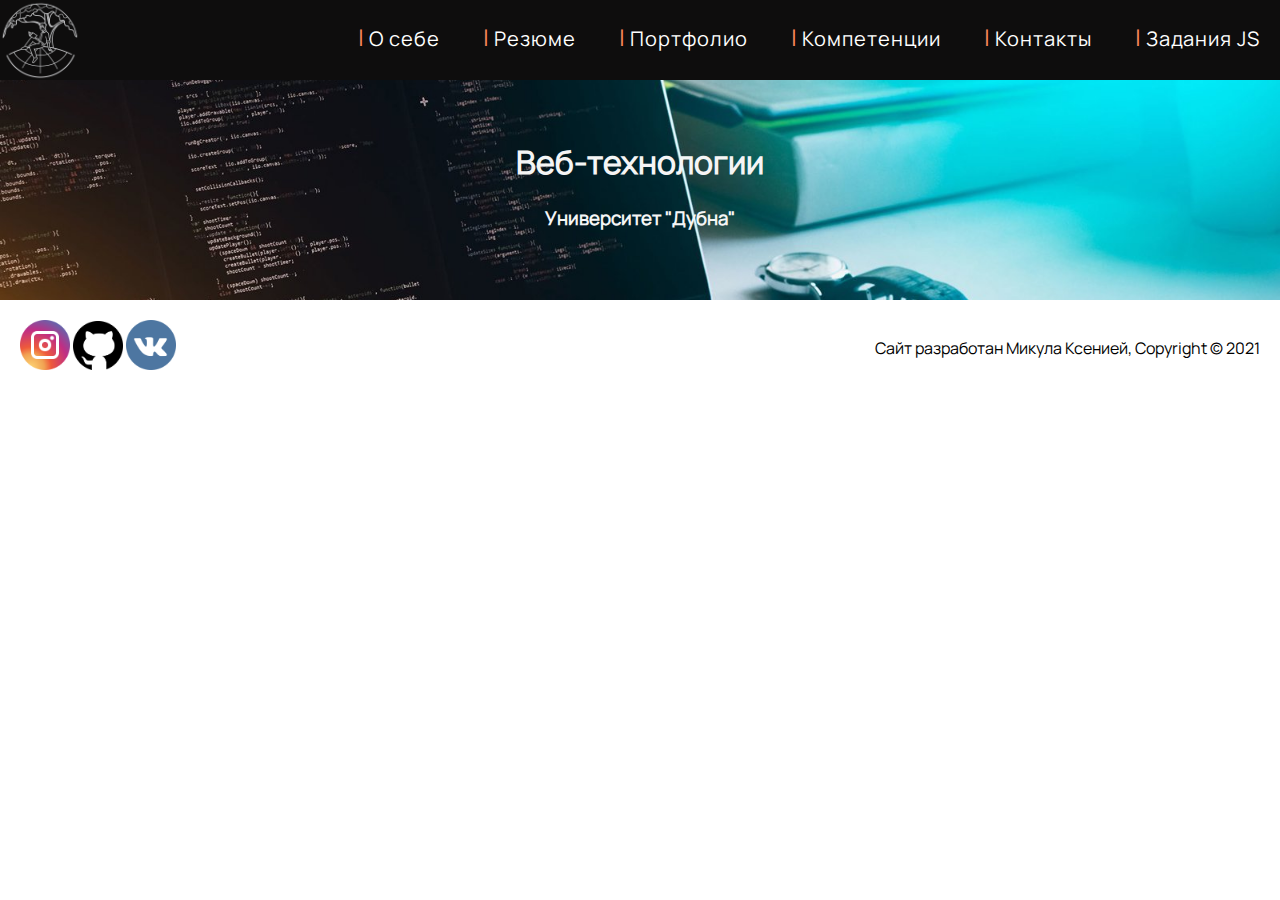
<file: index.html>
<!DOCTYPE html>
<html lang="en">

<head>
    <meta charset="UTF-8">
    <meta http-equiv="X-UA-Compatible" content="IE=edge">
    <meta name="viewport" content="width=device-width, initial-scale=1.0">
    <title>Document</title>
    <link rel="stylesheet" href="css/style.css">
</head>

<body>

    <header>
        <nav>
            <a href="pages/lending.html"><img src="img/dubna.png" alt="Логотип" width="80"></a>
            <ul class = "menu">
                <li><a href="pages/lending.html">О себе</a></li>
                <li><a href="pages/summary.html">Резюме</a></li>
                <li><a href="pages/portfolio.html">Портфолио</a></li>
                <li><a href="pages/competention.html">Компетенции</a></li>
                <li><a href="pages/contacts.html">Контакты</a></li>
                <li><a href="pages/js.html">Задания JS</a></li>
            </ul>
        </nav>

        <h1>Веб-технологии</h1>
        <h3>Университет "Дубна"</h3>

    </header>

    <footer>
        <div>
            <a href="https://www.instagram.com/mikula_akula/"><img src="img/instagam.png" alt="Instagram" width="50"></a>
            <a href="https://github.com/mikula-akula"><img src="img/github.png" alt="GitHub" width="50"></a>
            <a href="https://vk.com/mikula_akula"><img src="img/vk.png" alt="Вконтакте" width="50"></a>
        </div>
        <p>Сайт разработан Микула Ксенией, Copyright &copy; 2021</p>
    </footer>

</body>

</html>
</file>
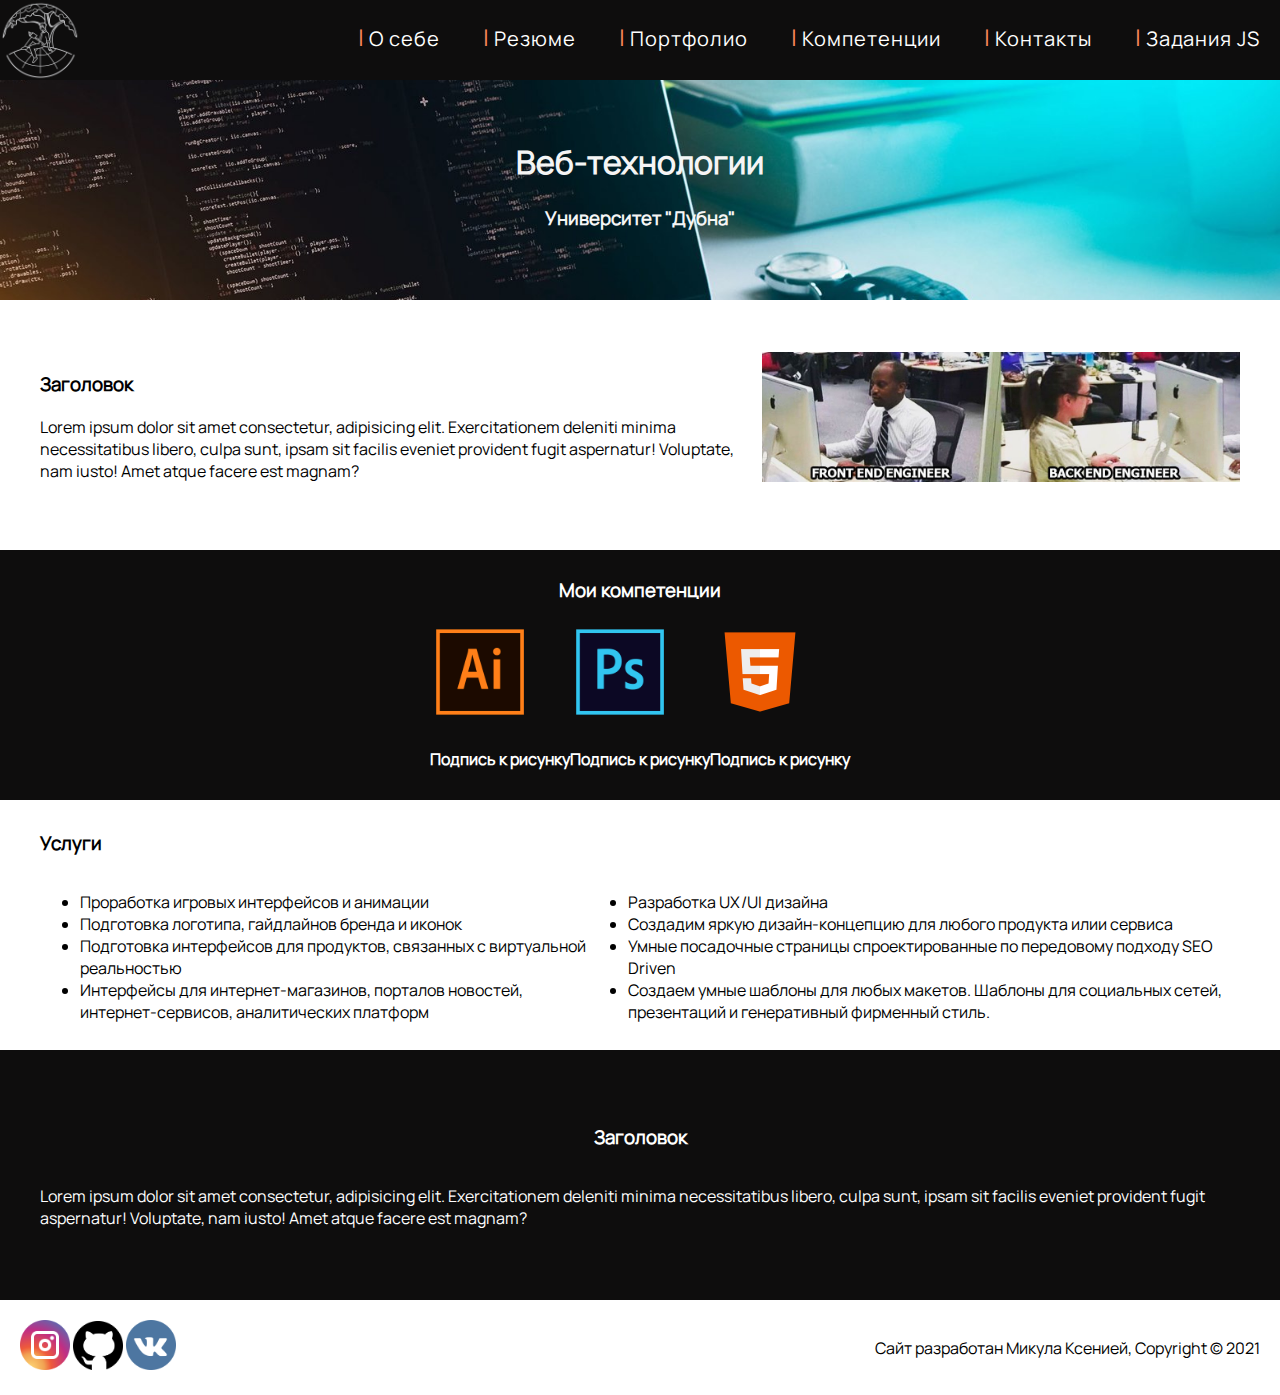
<file: pages/competention.html>
<!DOCTYPE html>
<html lang="en">

<head>
    <meta charset="UTF-8">
    <meta http-equiv="X-UA-Compatible" content="IE=edge">
    <meta name="viewport" content="width=device-width, initial-scale=1.0">
    <title>Document</title>
    <link rel="stylesheet" href="../css/style.css">
</head>

<body>

    <header>

        <nav>
            <a href="./lending.html"><img src="../img/dubna.png" alt="Логотип" width="80"></a>
            <ul class = "menu">
                <li><a href="./lending.html">О себе</a></li>
                <li><a href="./summary.html">Резюме</a></li>
                <li><a href="./portfolio.html">Портфолио</a></li>
                <li><a href="./competention.html">Компетенции</a></li>
                <li><a href="./contacts.html">Контакты</a></li>
                <li><a href="./js.html">Задания JS</a></li>
            </ul>
        </nav>

        <h1>Веб-технологии</h1>
        <h3>Университет "Дубна"</h3>

    </header>

    <article>

        <div id="comp_block_1">
            <div id="comp_block_1_1" class="comp_wrapper">
                <div>
                    <h3>Заголовок</h3>
                    <p>Lorem ipsum dolor sit amet consectetur, adipisicing elit. Exercitationem deleniti minima necessitatibus libero, culpa sunt, ipsam sit facilis eveniet provident fugit aspernatur! Voluptate, nam iusto! Amet atque facere est magnam?</p>
                </div>
                <div>
                    <img src="../img/frontback.jpg" height="130">
                </div>
            </div>
        </div>
        
        
        <div id="comp_block_2">
            <h3>Мои компетенции</h3>
            <div id="comp_block_2_1" class="comp_wrapper">
                <div>
                    <img src="../img/ai.png" width="100">
                    <h4>Подпись к рисунку</h4>
                </div>
                
                <div>
                    <img src="../img/ps.png" width="100">
                    <h4>Подпись к рисунку</h4>
                </div>
                
                <div>
                    <img src="../img/html5.png" width="100">
                    <h4>Подпись к рисунку</h4>
                </div>
            </div>
        </div>

        <div id="comp_block_3">
            <div class="comp_wrapper">
                <h3 >Услуги</h3>
                <div id="comp_block_3_1">
                    <ul>
                        <li>Проработка игровых интерфейсов и анимации</li>
                        <li>Подготовка логотипа, гайдлайнов бренда и иконок</li>
                        <li>Подготовка интерфейсов для продуктов, связанных с виртуальной реальностью</li>
                        <li>Интерфейсы для интернет-магазинов, порталов новостей, интернет-сервисов, аналитических платформ</li>
                    </ul>
                    <ul>
                        <li>Разработка UX/UI дизайна</li>
                        <li>Создадим яркую дизайн-концепцию для любого продукта илии сервиса</li>
                        <li>Умные посадочные страницы спроектированные по передовому подходу SEO Driven</li>
                        <li>Создаем умные шаблоны для любых макетов. Шаблоны для социальных сетей, презентаций и генеративный фирменный стиль.</li>
                    </ul>
                </div>
            </div>
        </div>

        <div id="comp_block_4">
            <h3>Заголовок</h3>
            <div class="comp_wrapper">
                <p>Lorem ipsum dolor sit amet consectetur, adipisicing elit. Exercitationem deleniti minima necessitatibus libero, culpa sunt, ipsam sit facilis eveniet provident fugit aspernatur! Voluptate, nam iusto! Amet atque facere est magnam?</p>
            </div>            
        </div>

    </article>

    <footer>
        <div>
            <a href="https://www.instagram.com/mikula_akula/"><img src="../img/instagam.png" alt="Instagram" width="50"></a>
            <a href="https://github.com/mikula-akula"><img src="../img/github.png" alt="GitHub" width="50"></a>
            <a href="https://vk.com/mikula_akula"><img src="../img/vk.png" alt="Вконтакте" width="50"></a>
        </div>
        <p>Сайт разработан Микула Ксенией, Copyright &copy; 2021</p>
    </footer>
    
</body>

</html>
</file>
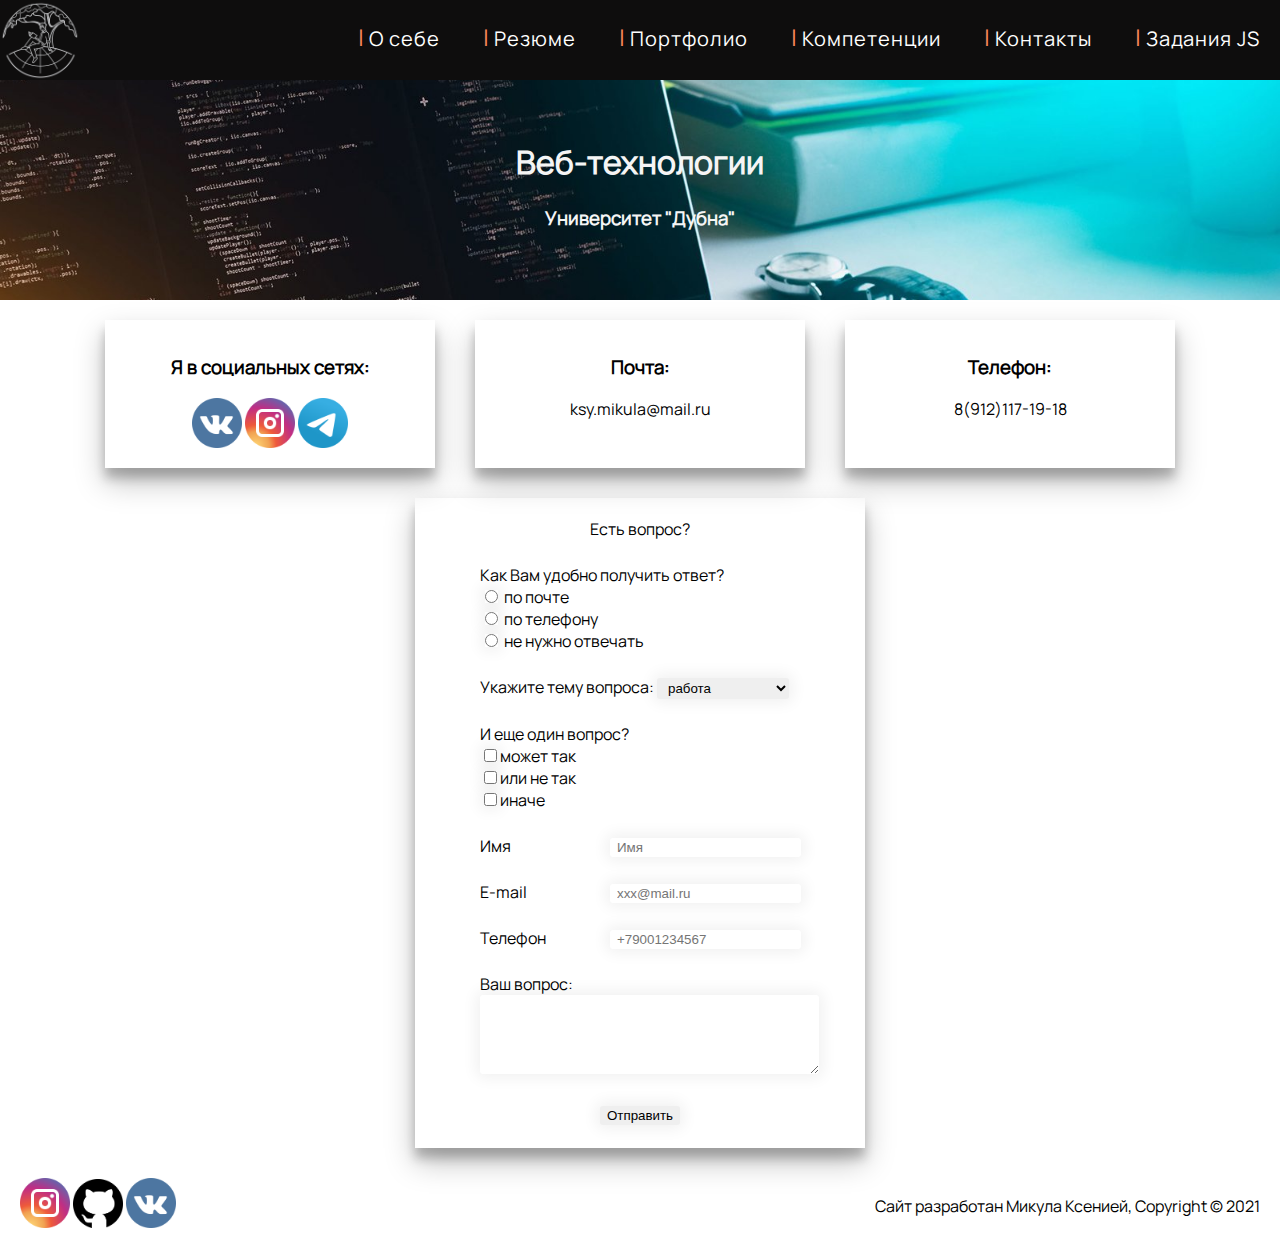
<file: pages/contacts.html>
<!DOCTYPE html>
<html lang="en">

<head>
    <meta charset="UTF-8">
    <meta http-equiv="X-UA-Compatible" content="IE=edge">
    <meta name="viewport" content="width=device-width, initial-scale=1.0">
    <title>Document</title>
    <link rel="stylesheet" href="../css/style.css">
</head>

<body>

    <header>

        <nav>
            <a href="./lending.html"><img src="../img/dubna.png" alt="Логотип" width="80"></a>
            <ul class = "menu">
                <li><a href="./lending.html">О себе</a></li>
                <li><a href="./summary.html">Резюме</a></li>
                <li><a href="./portfolio.html">Портфолио</a></li>
                <li><a href="./competention.html">Компетенции</a></li>
                <li><a href="./contacts.html">Контакты</a></li>
                <li><a href="./js.html">Задания JS</a></li>
            </ul>
        </nav>

        <h1>Веб-технологии</h1>
        <h3>Университет "Дубна"</h3>

    </header>

    <article>

        <div class="block_cont">
            <div class="block_cont_style">
                <h3>Я в социальных сетях:</h3>
                <div>
                    <a href="https://vk.com/mikula_akula"><img src="../img/vk.png" alt="Вконтакте" width="50"></a>
                    <a href="https://www.instagram.com/mikula_akula/"><img src="../img/instagam.png" alt="Instagram" width="50"></a>
                    <img src="../img/telegram.png" alt="Telegram" width="50">
                </div>
            </div>
    
            <div class="block_cont_style">
                <h3>Почта:</h3>
                <p>ksy.mikula@mail.ru</p>
            </div>
    
            <div class="block_cont_style">
                <h3>Телефон:</h3>
                <p>8(912)117-19-18</p>
            </div>
        </div>
        

        <form action="mailto:ksy.mikula@mail.ru" enctype="text/plain">
            
            <div class = "form-main">

                <div class = "form-element0">
                    <legend>Есть вопрос?</legend>
                </div>

                <div class = "form-element1">
                    <label for="answer">Как Вам удобно получить ответ?</label><br>
                    <label for="radio_mail"><input type="radio" name="com_tion" id="radio_mail"> по почте</label><br>
                    <label for="radio_tel"><input type="radio" name="com_tion" id="radio_tel"> по телефону</label><br>
                    <label for="radio_none"><input type="radio" name="com_tion" id="radio_none"> не нужно отвечать</label>
                </div>

                <div class = "form-element2">
                    <label for="theme">Укажите тему вопроса:</label>
                    <select id="theme">
                        <option>работа</option>
                        <option>сотрудничество</option>
                        <option>личный вопрос</option>
                    </select>
                </div>

                <div class = "form-element3">
                    <label>И еще один вопрос?</label><br>
                    <label for="chb1"><input type="checkbox" name="chb1" id="chb1">может так</label><br>
                    <label for="chb2"><input type="checkbox" name="chb2" id="chb2">или не так</label><br>
                    <label for="chb3"><input type="checkbox" name="chb3" id="chb3">иначе</label>
                </div>

                <div class = "form-element4_1">
                    <label for="name">Имя</label>                    
                </div>

                <div class = "form-element4_2">
                    <input type="text" id="name" placeholder="Имя">
                </div>

                <div class = "form-element5_1">
                    <label for="email">E-mail</label>
                </div>
                
                <div class = "form-element5_2">
                    <input type="email" id="email" placeholder="xxx@mail.ru">
                </div>

                <div class = "form-element6_1">
                    <label for="tel">Телефон</label>
                </div>

                <div class = "form-element6_2">
                    <input type="tel" id="tel" placeholder="+79001234567">
                </div>
                
                <div class = "form-element7">
                    <label for="message">Ваш вопрос:</label><br>
                    <textarea id="message" cols="40" rows="5"></textarea>
                </div>
                
                <div class = "form-element8">
                    <input type="submit" value="Отправить">
                </div>

            </div>

        </form>

    </article>

    <footer>
        <div>
            <a href="https://www.instagram.com/mikula_akula/"><img src="../img/instagam.png" alt="Instagram" width="50"></a>
            <a href="https://github.com/mikula-akula"><img src="../img/github.png" alt="GitHub" width="50"></a>
            <a href="https://vk.com/mikula_akula"><img src="../img/vk.png" alt="Вконтакте" width="50"></a>
        </div>
        <p>Сайт разработан Микула Ксенией, Copyright &copy; 2021</p>
    </footer>
    
</body>

</html>
</file>
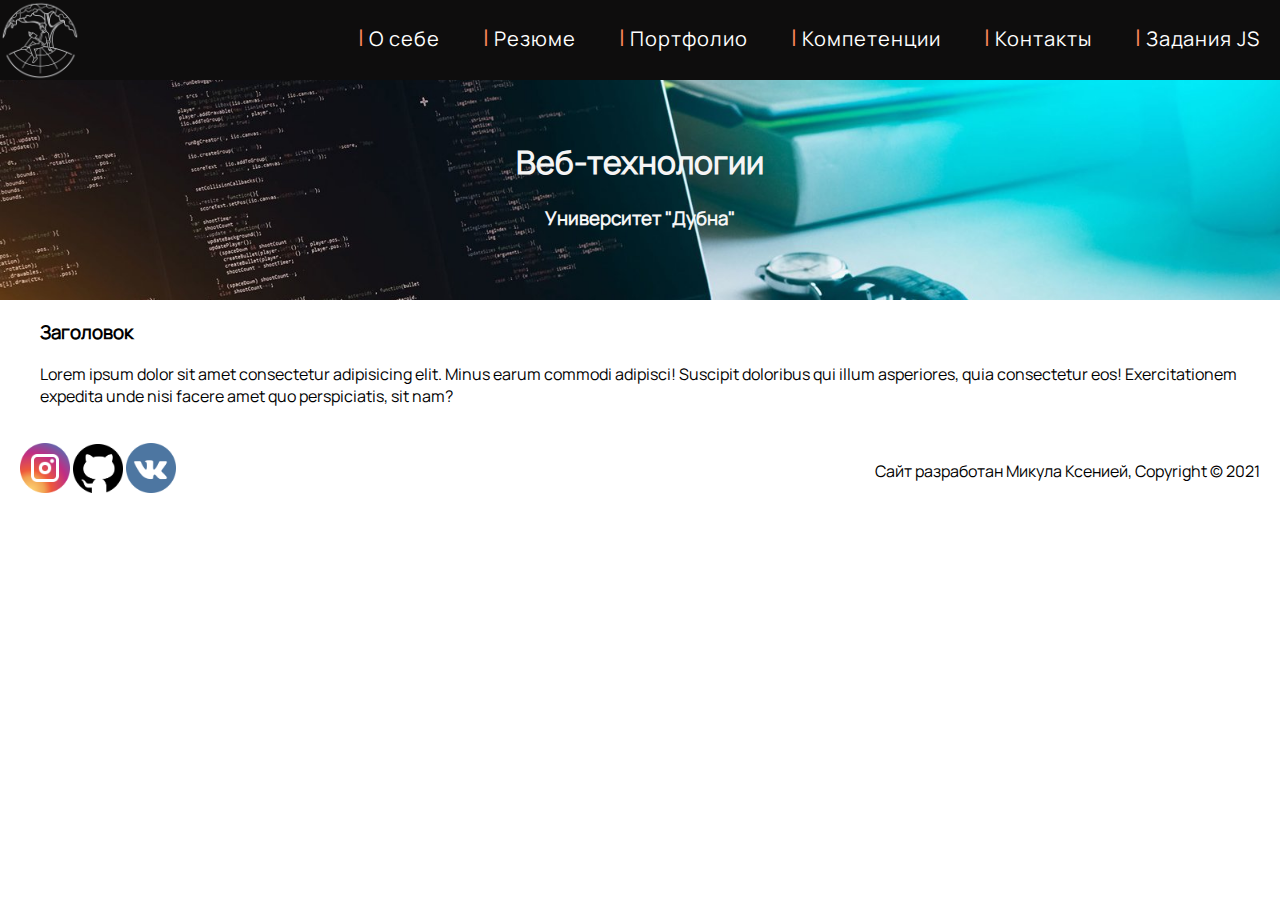
<file: pages/lending.html>
<!DOCTYPE html>
<html lang="en">

<head>
    <meta charset="UTF-8">
    <meta http-equiv="X-UA-Compatible" content="IE=edge">
    <meta name="viewport" content="width=device-width, initial-scale=1.0">
    <title>Document</title>
    <link rel="stylesheet" href="../css/style.css">
</head>

<body>

    <header>

        <nav>
            <a href="./lending.html"><img src="../img/dubna.png" alt="Логотип" width="80"></a>
            <ul class = "menu">
             <li><a href="./lending.html">О себе</a></li>
             <li><a href="./summary.html">Резюме</a></li>
              <li><a href="./portfolio.html">Портфолио</a></li>
              <li><a href="./competention.html">Компетенции</a></li>
              <li><a href="./contacts.html">Контакты</a></li>
              <li><a href="./js.html">Задания JS</a></li>
            </ul>
        </nav>

        <h1>Веб-технологии</h1>
        <h3>Университет "Дубна"</h3>

    </header>

    <article>

        <div class="comp_wrapper">
            <h3>Заголовок</h3>
            <p>Lorem ipsum dolor sit amet consectetur adipisicing elit. Minus earum commodi adipisci! Suscipit doloribus qui illum asperiores, quia consectetur eos! Exercitationem expedita unde nisi facere amet quo perspiciatis, sit nam?</p>
        </div>
        
    </article>

    <footer>
        <div>
            <a href="https://www.instagram.com/mikula_akula/"><img src="../img/instagam.png" alt="Instagram" width="50"></a>
            <a href="https://github.com/mikula-akula"><img src="../img/github.png" alt="GitHub" width="50"></a>
            <a href="https://vk.com/mikula_akula"><img src="../img/vk.png" alt="Вконтакте" width="50"></a>
        </div>
        <p>Сайт разработан Микула Ксенией, Copyright &copy; 2021</p>
    </footer>

</body>

</html>
</file>
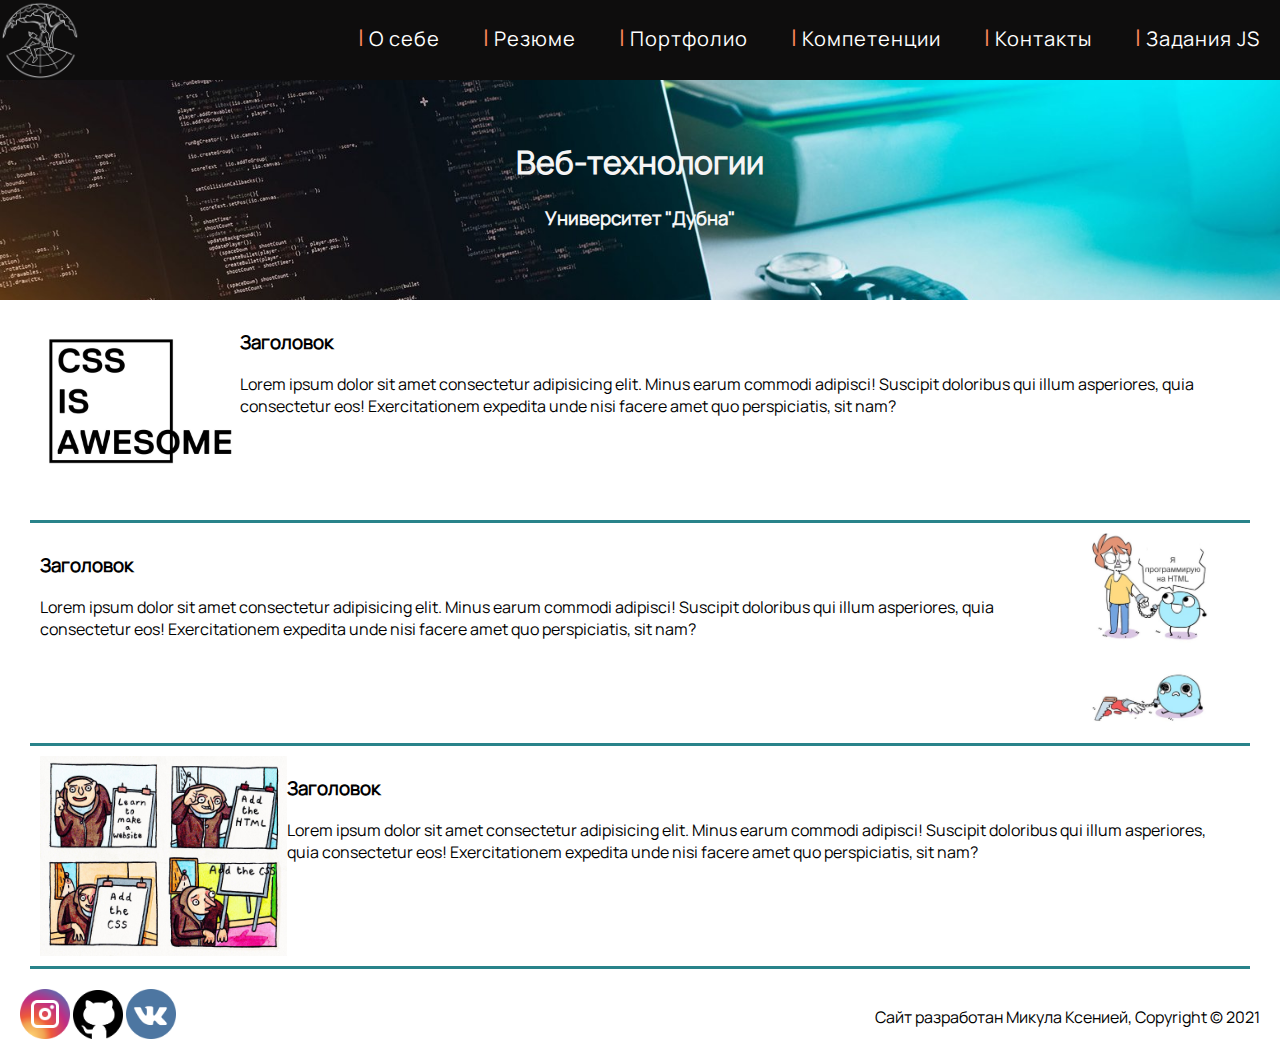
<file: pages/portfolio.html>
<!DOCTYPE html>
<html lang="en">
    
<head>
    <meta charset="UTF-8">
    <meta http-equiv="X-UA-Compatible" content="IE=edge">
    <meta name="viewport" content="width=device-width, initial-scale=1.0">
    <title>Document</title>
    <link rel="stylesheet" href="../css/style.css">
</head>

<body>

    <header>

        <nav>
            <a href="./lending.html"><img src="../img/dubna.png" alt="Логотип" width="80"></a>
            <ul class = "menu">
             <li><a href="./lending.html">О себе</a></li>
             <li><a href="./summary.html">Резюме</a></li>
              <li><a href="./portfolio.html">Портфолио</a></li>
              <li><a href="./competention.html">Компетенции</a></li>
              <li><a href="./contacts.html">Контакты</a></li>
              <li><a href="./js.html">Задания JS</a></li>
            </ul>
        </nav>

        <h1>Веб-технологии</h1>
        <h3>Университет "Дубна"</h3>

    </header>

    <article>
        
        <div class="block_port">
            <img src="../img/p1.jpg" height="200">
            <div>
                <h3>Заголовок</h3>
                <p>Lorem ipsum dolor sit amet consectetur adipisicing elit. Minus earum commodi adipisci! Suscipit doloribus qui illum asperiores, quia consectetur eos! Exercitationem expedita unde nisi facere amet quo perspiciatis, sit nam?</p>
            </div>  
        </div>

        <div class="block_port">
            <div>
                <h3>Заголовок</h3>
                <p>Lorem ipsum dolor sit amet consectetur adipisicing elit. Minus earum commodi adipisci! Suscipit doloribus qui illum asperiores, quia consectetur eos! Exercitationem expedita unde nisi facere amet quo perspiciatis, sit nam?</p>
            </div>
            <img src="../img/p2.jpg" height="200">
        </div>

        <div class="block_port">
            <img src="../img/p3.jpg" height="200">
            <div>
                <h3>Заголовок</h3>
                <p>Lorem ipsum dolor sit amet consectetur adipisicing elit. Minus earum commodi adipisci! Suscipit doloribus qui illum asperiores, quia consectetur eos! Exercitationem expedita unde nisi facere amet quo perspiciatis, sit nam?</p>
            </div>
        </div>

    </article>

    <footer>
        <div>
            <a href="https://www.instagram.com/mikula_akula/"><img src="../img/instagam.png" alt="Instagram" width="50"></a>
            <a href="https://github.com/mikula-akula"><img src="../img/github.png" alt="GitHub" width="50"></a>
            <a href="https://vk.com/mikula_akula"><img src="../img/vk.png" alt="Вконтакте" width="50"></a>
        </div>
        <p>Сайт разработан Микула Ксенией, Copyright &copy; 2021</p>
    </footer>

</body>

</html>
</file>
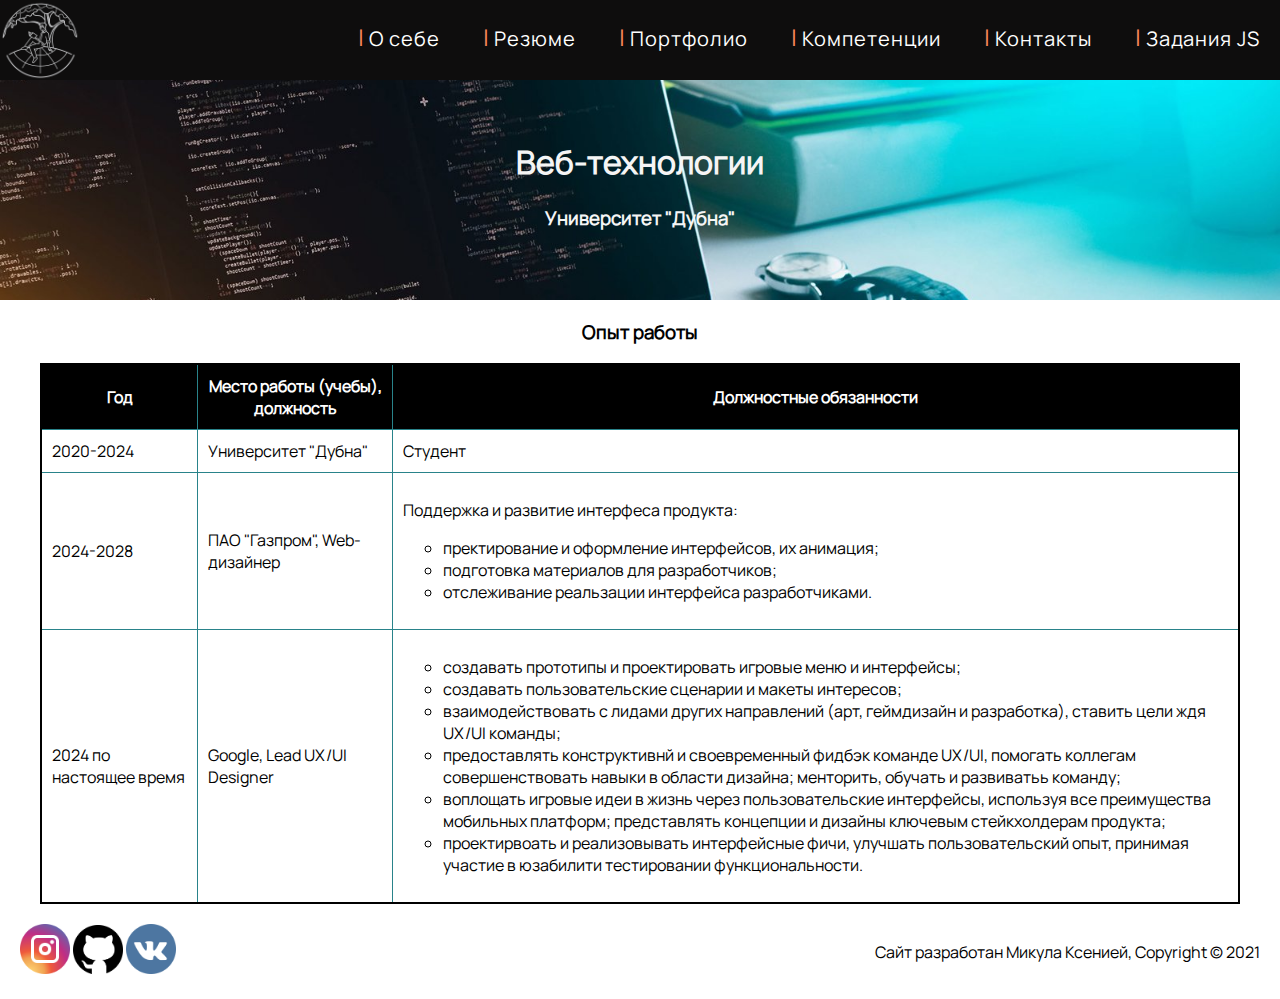
<file: pages/summary.html>
<!DOCTYPE html>
<html lang="en">

<head>
    <meta charset="UTF-8">
    <meta http-equiv="X-UA-Compatible" content="IE=edge">
    <meta name="viewport" content="width=device-width, initial-scale=1.0">
    <title>Document</title>
    <link rel="stylesheet" href="../css/style.css">
</head>

<body>

    <header>

        <nav>
            <a href="./lending.html"><img src="../img/dubna.png" alt="Логотип" width="80"></a>
            <ul class = "menu">
             <li><a href="./lending.html">О себе</a></li>
             <li><a href="./summary.html">Резюме</a></li>
              <li><a href="./portfolio.html">Портфолио</a></li>
              <li><a href="./competention.html">Компетенции</a></li>
              <li><a href="./contacts.html">Контакты</a></li>
              <li><a href="./js.html">Задания JS</a></li>
            </ul>
        </nav>

        <h1>Веб-технологии</h1>
        <h3>Университет "Дубна"</h3>

    </header>

    <article>

        <table>
            <caption>
                <h3>Опыт работы</h3>
            </caption>
            <tbody>
                <tr>
                    <th>Год</th>
                    <th>Место работы (учебы), должность</th>
                    <th>Должностные обязанности</th>
                </tr>
                <tr>
                    <td>2020-2024</td>
                    <td>Университет "Дубна"</td>
                    <td>Студент</td>
                </tr>
                <tr>
                    <td>2024-2028</td>
                    <td>ПАО "Газпром", Web-дизайнер</td>
                    <td>
                        <p>Поддержка и развитие интерфеса продукта:</p>
                        <ul>
                            <li>пректирование и оформление интерфейсов, их анимация;</li>
                            <li>подготовка материалов для разработчиков;</li>
                            <li>отслеживание реальзации интерфейса разработчиками.</li>
                        </ul>
                    </td>
                </tr>
                <tr>
                    <td>2024 по настоящее время</td>
                    <td>Google, Lead UX/UI Designer</td>
                    <td>
                        <ul>
                            <li>создавать прототипы и проектировать игровые меню и интерфейсы;</li>
                            <li>создавать пользовательские сценарии и макеты интересов;</li>
                            <li>взаимодействовать с лидами других направлений (арт, геймдизайн и разработка), ставить цели ждя UX/UI команды;</li>
                            <li>предоставлять конструктивнй и своевременный фидбэк команде UX/UI, помогать коллегам совершенствовать навыки в области дизайна; менторить, обучать и развиватьь команду;</li>
                            <li>воплощать игровые идеи в жизнь через пользовательские интерфейсы, используя все преимущества мобильных платформ;  представлять концепции и дизайны ключевым стейкхолдерам продукта;</li>
                            <li>проектирвоать и реализовывать интерфейсные фичи, улучшать пользовательский опыт, принимая участие в юзабилити тестировании функциональности.</li>
                        </ul>
                    </td>
                </tr>
            </tbody>
        </table>
        
    </article>

    <footer>
        <div>
            <a href="https://www.instagram.com/mikula_akula/"><img src="../img/instagam.png" alt="Instagram" width="50"></a>
            <a href="https://github.com/mikula-akula"><img src="../img/github.png" alt="GitHub" width="50"></a>
            <a href="https://vk.com/mikula_akula"><img src="../img/vk.png" alt="Вконтакте" width="50"></a>
        </div>
        <p>Сайт разработан Микула Ксенией, Copyright &copy; 2021</p>
    </footer>

</body>

</html>
</file>
<file: css/style.css>
/* manrope-regular - latin_cyrillic */
@font-face 
{
  font-family: 'Manrope';
  font-style: normal;
  font-weight: 400;
  src: url('../fonts/manrope-v4-latin_cyrillic-regular.eot'); /* IE9 Compat Modes */
  src: local(''),
        url('../fonts/manrope-v4-latin_cyrillic-regular.eot?#iefix') format('embedded-opentype'), /* IE6-IE8 */
        url('../fonts/manrope-v4-latin_cyrillic-regular.woff2') format('woff2'), /* Super Modern Browsers */
        url('../fonts/manrope-v4-latin_cyrillic-regular.woff') format('woff'), /* Modern Browsers */
        url('../fonts/manrope-v4-latin_cyrillic-regular.ttf') format('truetype'), /* Safari, Android, iOS */
        url('../fonts/manrope-v4-latin_cyrillic-regular.svg#Manrope') format('svg'); /* Legacy iOS */
}

header
{
  text-align: center;
  height: 300px;
  background-image: url(../img/background9.jpg);
  background-size: cover;
  background-repeat: no-repeat;
  background-color: #020305;
  color:whitesmoke;
  
}

body
{
  margin: 0;
  padding: 0;  
  font-family: "Manrope";
}

footer
{
  padding-left: 20px;
  padding-right: 20px;
  padding-top: 20px;
  padding-bottom: 20px;
  display: flex;
  align-items: center;
}

footer div
{
  flex-grow: 1;
}

footer p
{
  flex-grow: 1;
  text-align: right;
}

nav 
{
  display: flex;
  background: rgb(14, 13, 13);
  margin-bottom: 60px;
  height: 80px;
}

nav:first 
{
  flex-grow: 1;
}

.menu
{
  list-style: none;
  text-align: right;
  flex-grow: 1;
}

.menu li
{
  display: inline-block;
  padding: 5px 20px 5px 20px;
}

.menu li:before 
{
  content: "| ";
  font-size: 23px;
  color: rgb(248, 135, 90);
}

.menu a {
  text-decoration: none;
  letter-spacing: 1px;
  font-size: 20px;
  color: white;
}

.menu a:hover 
{
  text-decoration: underline;
}

#comp_block_1
{
  background: white;
  min-height: 250px;
  padding-left: 2rem;
  padding-right: 2rem;
  color: black;
  display: flex;  
}

#comp_block_1_1
{
  display: flex;
  flex-direction: row;
  margin: auto;
}

#comp_block_2
{
  background: rgb(14, 13, 13);
  min-height: 250px;
  padding-left: 2rem;
  padding-right: 2rem;
  display: flex;
  flex-direction: column;
  align-items: center;
  justify-content: center;
  color:white;
}

#comp_block_2_1
{
  display: flex;
  justify-content: center;
}

#comp_block_3
{
  background: white;
  min-height: 250px;
  padding-left: 2rem;
  padding-right: 2rem;
  color: black;
  display: flex;
  flex-direction: column;
  justify-content: center;
}

#comp_block_3_1
{
  display:flex;
  flex-direction: row;
}

#comp_block_4
{
  background-color: rgb(14, 13, 13);
  min-height: 250px;
  padding-left: 2rem;
  padding-right: 2rem;
  color: white;
  display: flex;
  flex-direction: column;
  align-items: center;
  justify-content: center;
}

.comp_wrapper
{
  max-width: 1200px;
  margin: 0 auto;
}

.block_cont_style
{
  margin: 20px;
  padding: 15px;
  box-shadow: 0 14px 28px rgba(0,0,0,0.25), 0 10px 10px rgba(0,0,0,0.22);
  text-align: center;
  width: 300px;
}

.block_cont
{
  display: flex;
  flex-direction: row;
  justify-content: center;
}

.block_port
{
  display: flex;
  flex-direction: row;
  max-width: 1200px;
  margin: 0 auto;
  border-bottom: solid rgb(41, 131, 138);
  padding: 10px;
}

table
{
  border-collapse: collapse;
  border: 2px solid black;
  max-width: 1200px;
  margin: 0 auto;
}

th, td 
{
  border: 1px solid rgb(41, 131, 138);
  padding: 10px;
}

th
{
  background: black;
  color: white;
}

table ul
{
  list-style-type: circle;
}

.form-main
{
  display: grid;
  margin: 10px auto;
  width: 450px;
  height: 650px;
  grid-template-areas:
  "area0 area0"
  "area1 area1"
  "area2 area2"
  "area3 area3"
  "area4 area5"
  "area6 area7"
  "area8 area9"
  "area10 area10"
  "area11 area11";
  box-shadow: 0 14px 28px rgba(0,0,0,0.25), 0 10px 10px rgba(0,0,0,0.22);
}

form input
{
  padding: 2px 7px ;
  border:0;
  box-shadow:0 0 15px 4px rgba(0,0,0,0.06);
  border-radius: 3px;
}

form select
{
  padding: 2px 7px ;
  border:0;
  box-shadow:0 0 15px 4px rgba(0,0,0,0.06);
  border-radius: 3px;
}

form textarea
{
  border:0;
  box-shadow:0 0 15px 4px rgba(0,0,0,0.06);
  border-radius: 3px;
}

.form-element0
{
  grid-area: area0;
  margin: 0 auto;
  padding-top: 20px;
}

.form-element1
{
  grid-area: area1;
  margin-left: 65px;

}

.form-element2
{
  grid-area: area2;
  margin-left: 65px;
}

.form-element3
{
  grid-area: area3;
  margin-left: 65px;
}

.form-element4_1
{
  grid-area: area4;
  margin-left: 65px;
}

.form-element4_2
{
  grid-area: area5;
}

.form-element5_1
{
  grid-area: area6;
  margin-left: 65px;
}

.form-element5_2
{
  grid-area: area7;
}

.form-element6_1
{
  grid-area: area8;
  margin-left: 65px;
}

.form-element6_2
{
  grid-area: area9;
}

.form-element7
{
  grid-area: area10;
  margin-left: 65px;
}

.form-element8
{
  grid-area: area11;
  margin: 0 auto;
}
</file>
